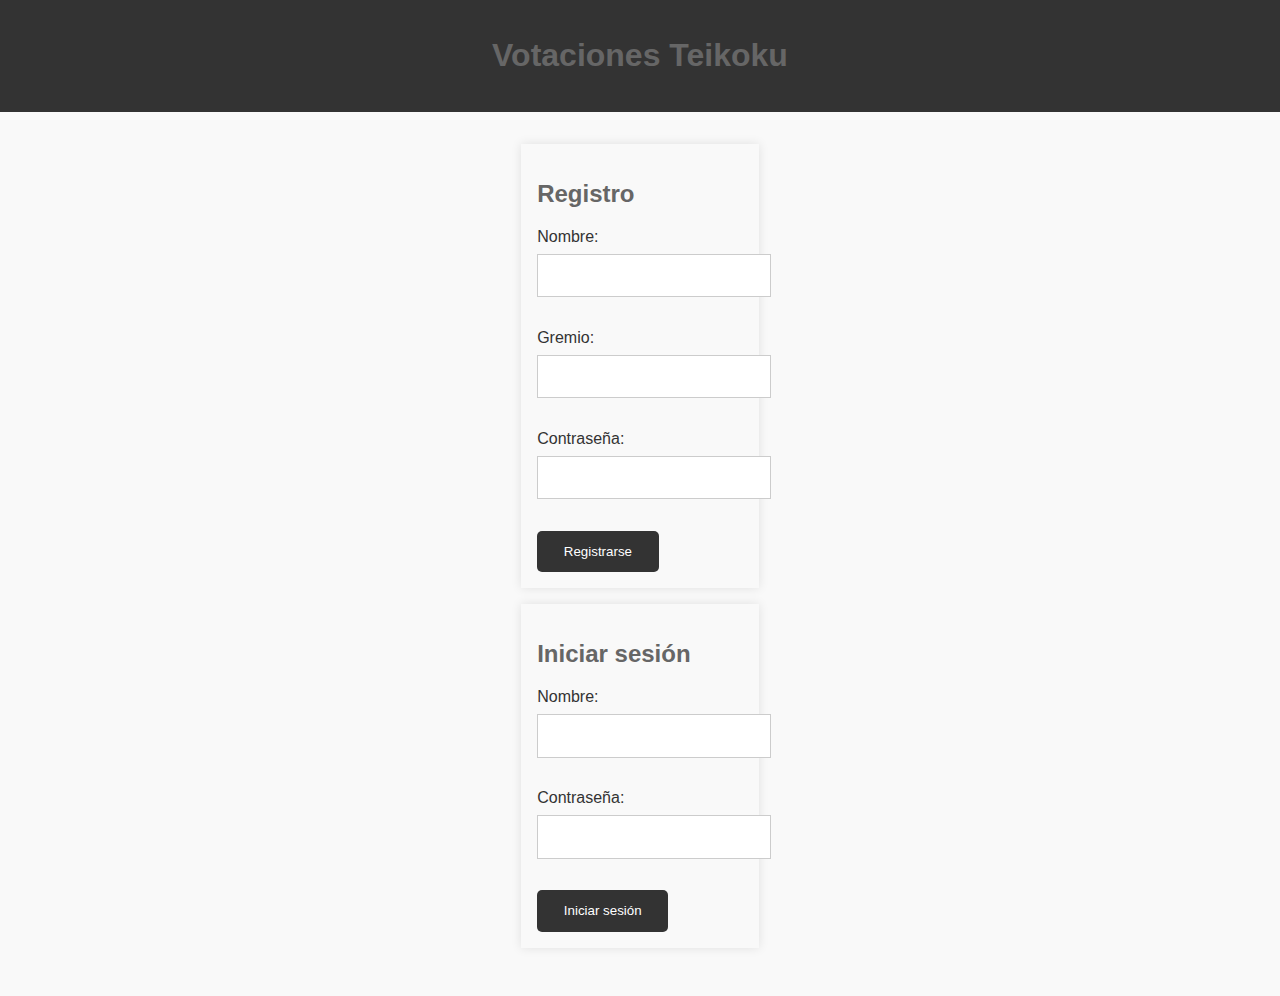
<file: index.html>
<!DOCTYPE html>
<html lang="es">
<head>
    <meta charset="UTF-8">
    <meta name="viewport" content="width=device-width, initial-scale=1.0">
    <title>Votaciones Teikoku</title>
    <link rel="stylesheet" href="styles.css">
</head>
<body>
    <header>
        <h1>Votaciones Teikoku</h1>
    </header>
    <main>
        <section>
            <h2>Registro</h2>
            <form action="register.php" method="post">
                <label for="name">Nombre:</label>
                <input type="text" id="name" name="name" required><br><br>
                <label for="gremio">Gremio:</label>
                <input type="text" id="gremio" name="gremio" required><br><br>
                <label for="password">Contraseña:</label>
                <input type="password" id="password" name="password" required><br><br>
                <input type="submit" value="Registrarse">
            </form>
        </section>
        <section>
            <h2>Iniciar sesión</h2>
            <form action="login.php" method="post">
                <label for="name">Nombre:</label>
                <input type="text" id="name" name="name" required><br><br>
                <label for="password">Contraseña:</label>
                <input type="password" id="password" name="password" required><br><br>
                <input type="submit" value="Iniciar sesión">
            </form>
        </section>
    </main>
    <script src="script.js"></script>
</body>
</html>
</file>
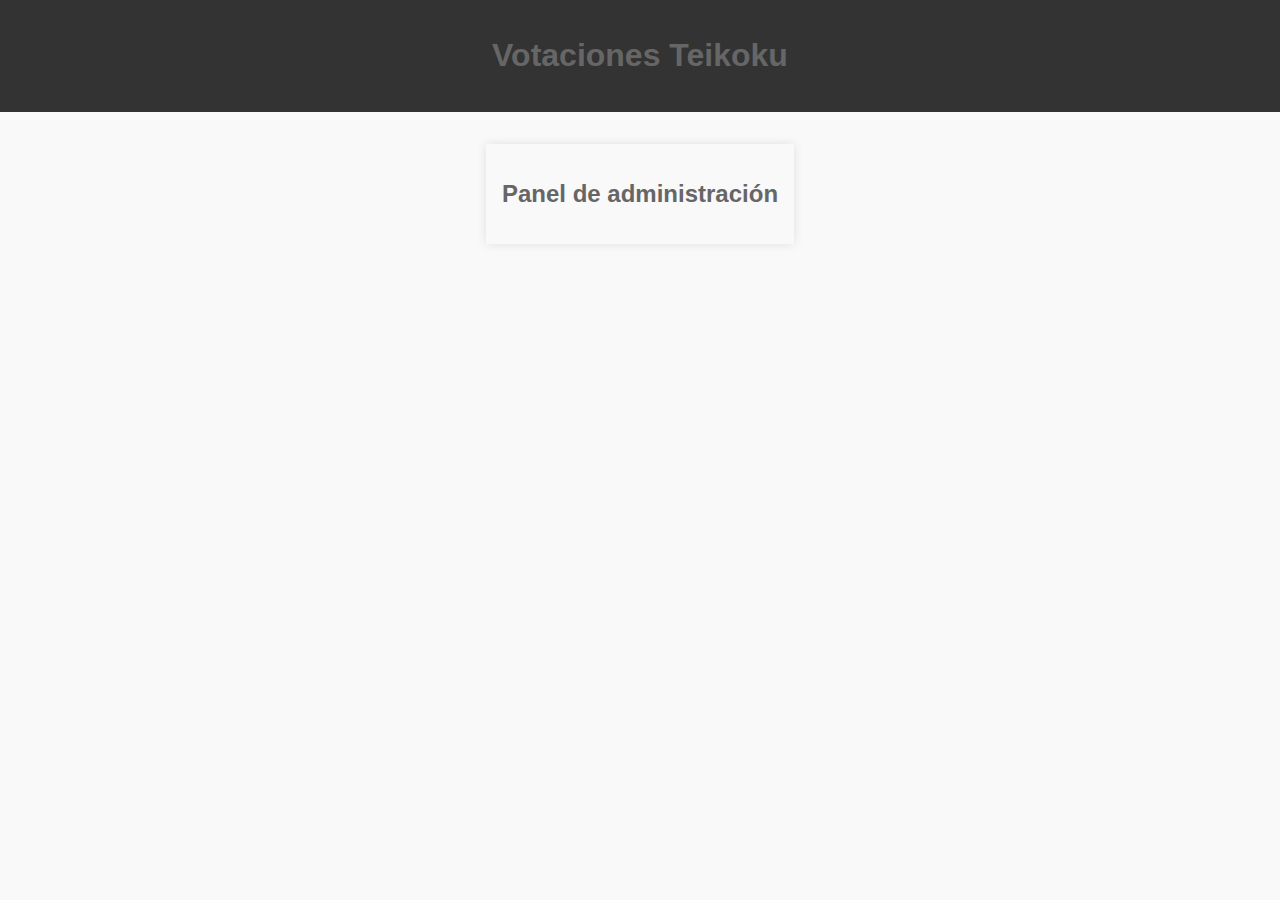
<file: admin.html>
<!DOCTYPE html>
<html lang="es">
<head>
    <meta charset="UTF-8">
    <meta name="viewport" content="width=device-width, initial-scale=1.0">
    <title>Panel de administración - Votaciones Teikoku</title>
    <link rel="stylesheet" href="styles.css">
</head>
<body>
    <header>
        <h1>Votaciones Teikoku</h1>
    </header>
    <main>
        <section>
            <h2>Panel de administración</h2>
            <div id="admin-container"></div>
        </section>
    </main>
    <script src="script.js"></script>
</body>
</html>
</file>
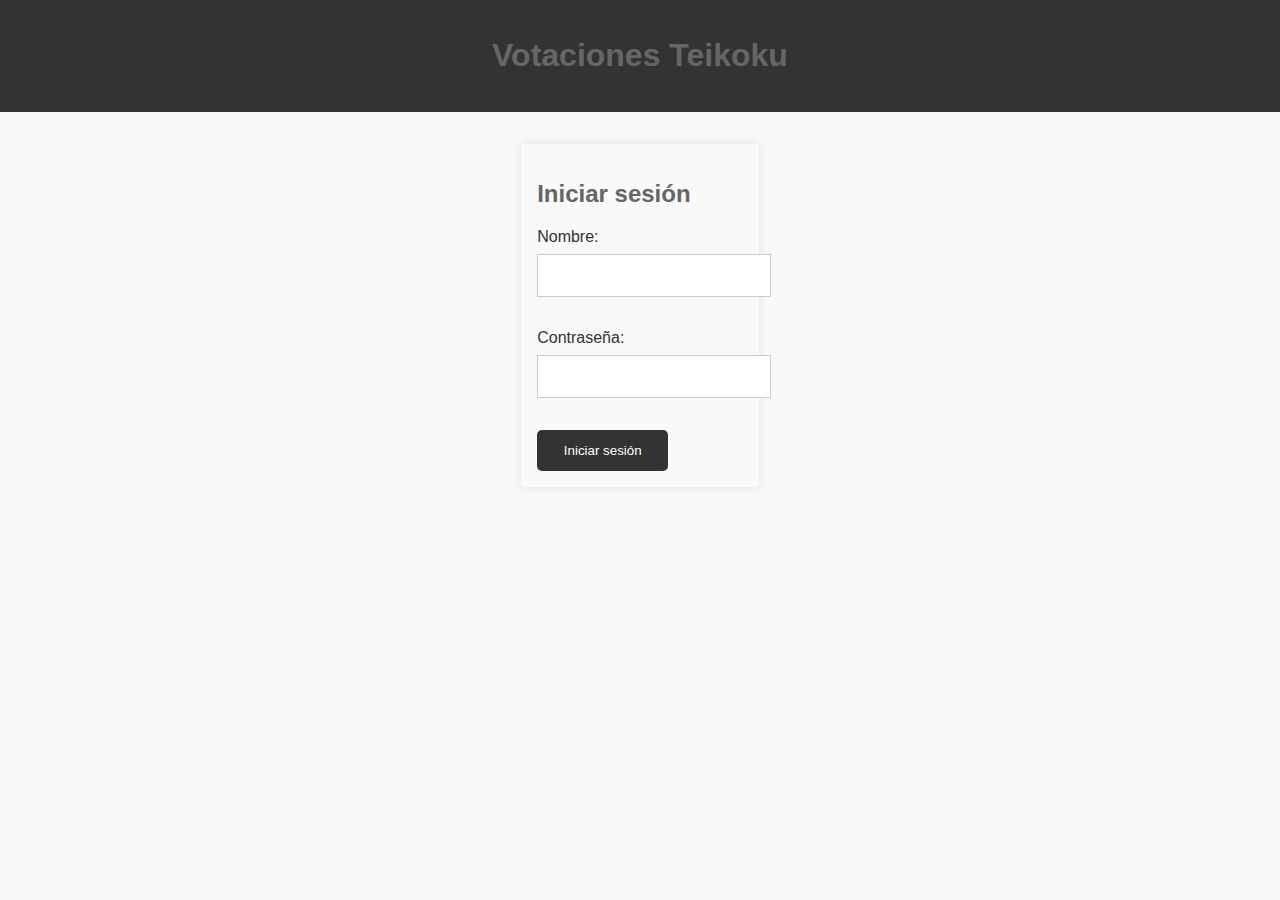
<file: login.html>
<!DOCTYPE html>
<html lang="es">
<head>
    <meta charset="UTF-8">
    <meta name="viewport" content="width=device-width, initial-scale=1.0">
    <title>Iniciar sesión - Votaciones Teikoku</title>
    <link rel="stylesheet" href="styles.css">
</head>
<body>
    <header>
        <h1>Votaciones Teikoku</h1>
    </header>
    <main>
        <section>
            <h2>Iniciar sesión</h2>
            <form id="login-form">
                <label for="name">Nombre:</label>
                <input type="text" id="name" name="name"><br><br>
                <label for="password">Contraseña:</label>
                <input type="password" id="password" name="password"><br><br>
                <input type="submit" value="Iniciar sesión">
            </form>
        </section>
    </main>
    <script src="script.js"></script>
</body>
</html>
</file>
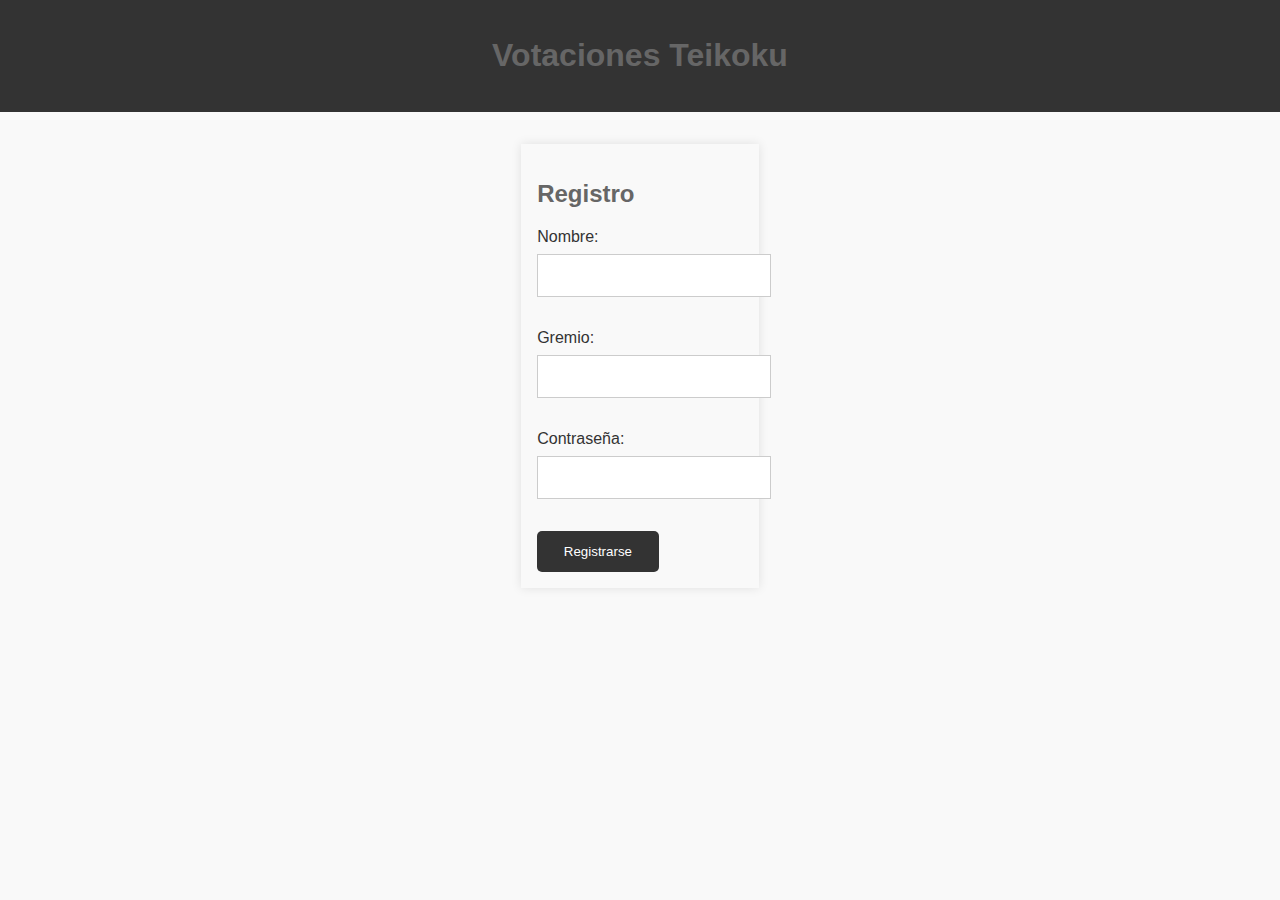
<file: register.html>
<!DOCTYPE html>
<html lang="es">
<head>
    <meta charset="UTF-8">
    <meta name="viewport" content="width=device-width, initial-scale=1.0">
    <title>Registro - Votaciones Teikoku</title>
    <link rel="stylesheet" href="styles.css">
</head>
<body>
    <header>
        <h1>Votaciones Teikoku</h1>
    </header>
    <main>
        <section>
            <h2>Registro</h2>
            <form id="register-form">
                <label for="name">Nombre:</label>
                <input type="text" id="name" name="name"><br><br>
                <label for="gremio">Gremio:</label>
                <input type="text" id="gremio" name="gremio"><br><br>
                <label for="password">Contraseña:</label>
                <input type="password" id="password" name="password"><br><br>
                <input type="submit" value="Registrarse">
            </form>
        </section>
    </main>
    <script src="script.js"></script>
</body>
</html>
</file>
<file: styles.css>
body {
    font-family: Arial, sans-serif;
    margin: 0;
    padding: 0;
}

header {
    background-color: #333;
    color: #fff;
    padding: 1em;
    text-align: center;
}

main {
    display: flex;
    flex-direction: column;
    align-items: center;
    padding: 2em;
}

section {
    background-color: #f9f9f9;
    padding: 1em;
    margin-bottom: 1em;
    box-shadow: 0 0 10px rgba(0, 0, 0, 0.1);
}

h1, h2 {
    color: #333;
}

label {
    display: block;
    margin-bottom: 0.5em;
}

input[type="text"], input[type="password"] {
    width: 100%;
    padding: 1em;
    margin-bottom: 1em;
    border: 1px solid #ccc;
}

input[type="submit"] {
    background-color: #333;
    color: #fff;
    padding: 1em 2em;
    border: none;
    border-radius: 5px;
    cursor: pointer;
}

input[type="submit"]:hover {
    background-color: #555;
}

.registro {
    background-image: url('images/fondo-registro.jpg');
    background-size: cover;
    background-position: center;
    background-repeat: no-repeat;
}

.votaciones {
    background-image: url('images/fondo-votaciones.jpg');
    background-size: cover;
    background-position: center;
    background-repeat: no-repeat;
}

:root {
    --color-texto-principal: #333;
    --color-texto-secundario: #666;
    --color-fondo: #f9f9f9;
}

body {
    font-family: Arial, sans-serif;
    color: var(--color-texto-principal);
    background-color: var(--color-fondo);
}

h1, h2, h3, h4, h5, h6 {
    color: var(--color-texto-secundario);
}

a {
    color: var(--color-texto-principal);
    text-decoration: none;
}

a:hover {
    color: var(--color-texto-secundario);
}

.votacion {
    margin-bottom: 1em;
}

.votacion h3 {
    margin-top: 0;
}

.votacion ul {
    list-style: none;
    padding: 0;
    margin: 0;
}

.votacion li {
    margin-bottom: 0.5em;
}

.votacion input[type="radio"] {
    margin-right: 0.5em;
}
</file>
